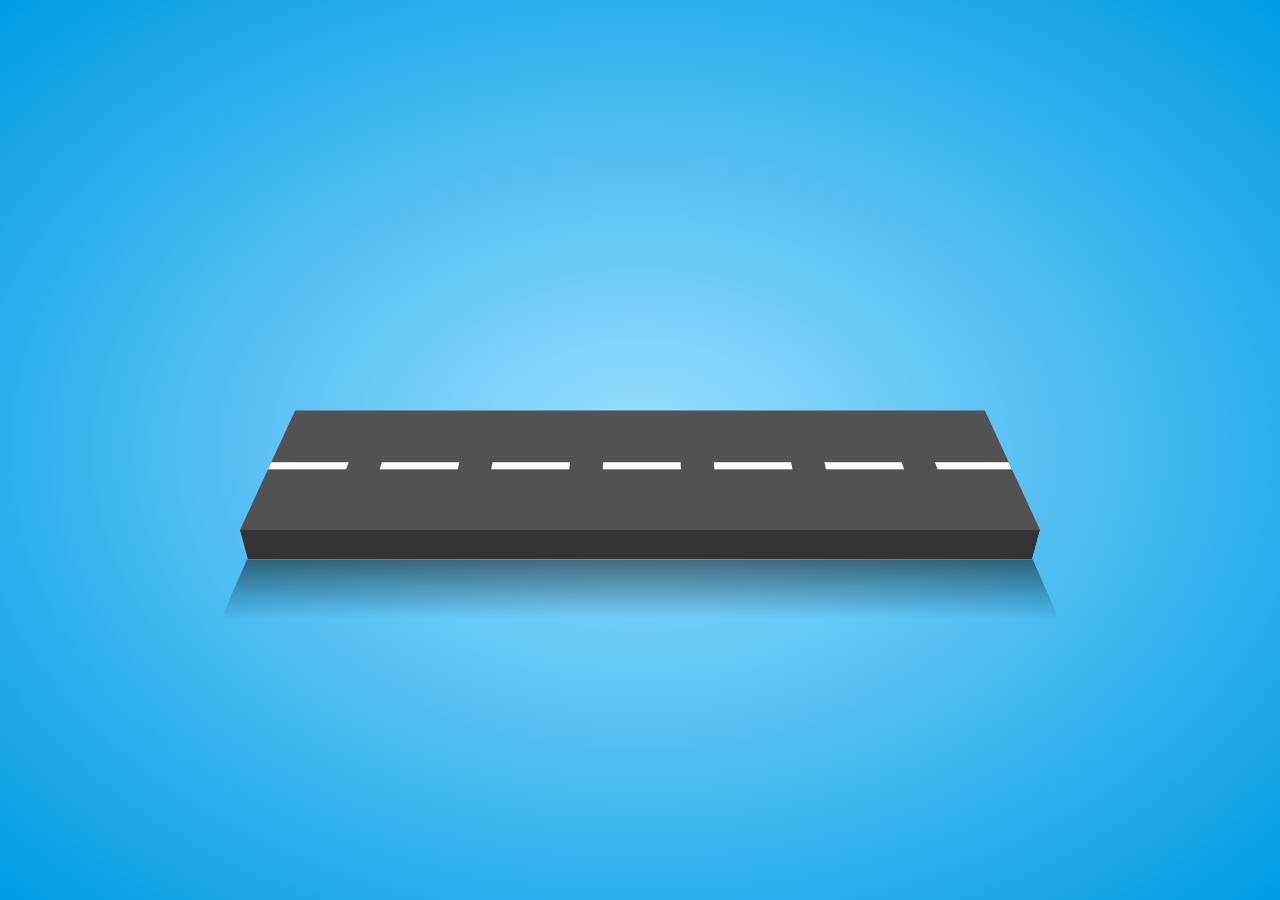
<file: Estrada infinita/index.html>
<!DOCTYPE html>
<html>
<head>
    <title>Estrada Infinita</title>
    <link rel="stylesheet" type="text/css" href="style.css">
</head>
<body>
    <div class="estrada">
        <div class="sombra"></div>
    </div>
</body>
</html>
</file>
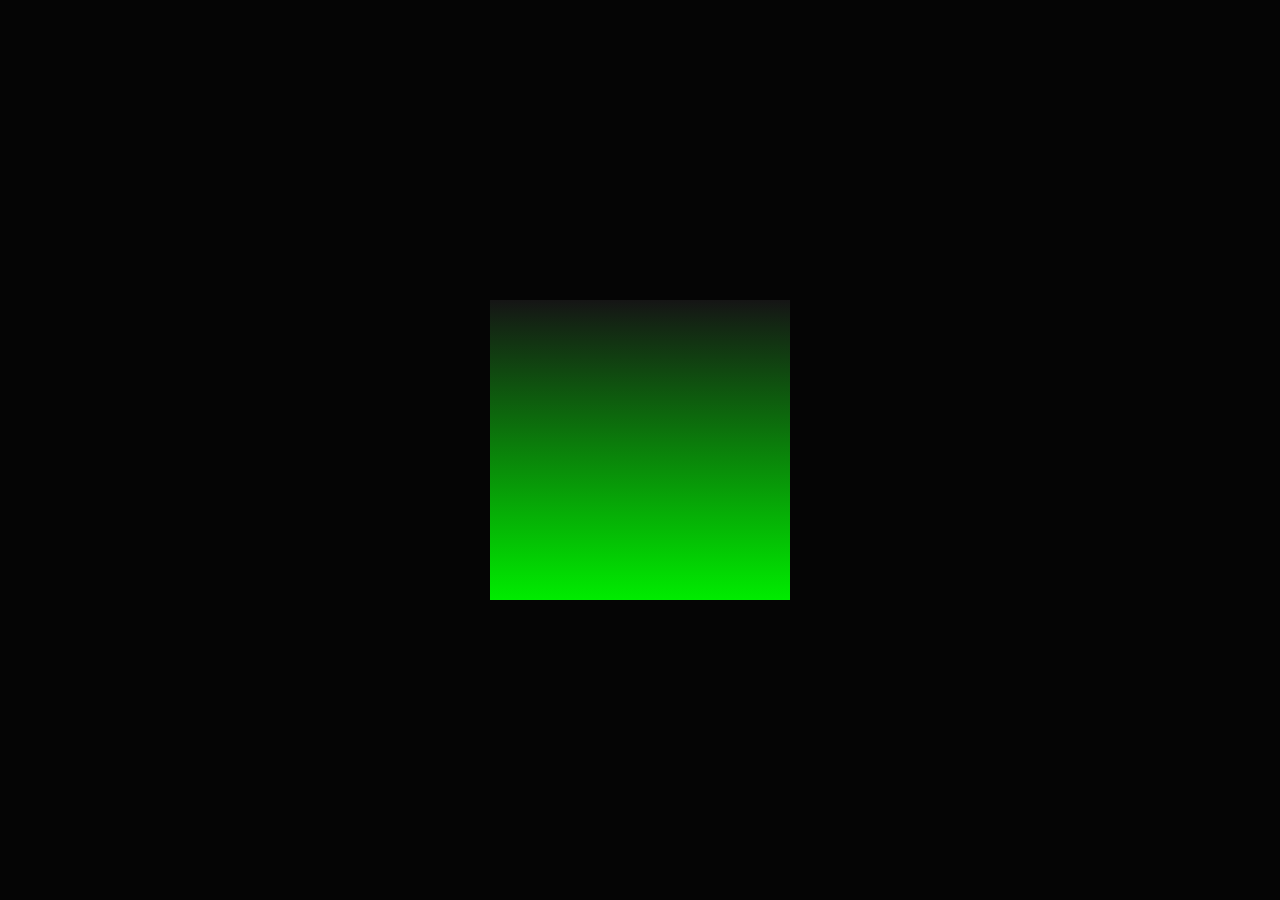
<file: Quadrado flutuante/index.html>
<!DOCTYPE html>
<html>
<head>
    <meta charset="utf-8">
    <title>Quadrado</title>
    <link rel="stylesheet" href="style.css">
</head>
<body>
    <div class="cubo">
        <div class="topo"></div>
        <div>
            <span style="--i:0;"></span>
            <span style="--i:1;"></span>
            <span style="--i:2;"></span>
            <span style="--i:3;"></span>
        </div>
    </div>
</body>
</html>
</file>
<file: Estrada infinita/style.css>
body{
    margin: 0;
    padding: 0;
    display: flex;
    justify-content: center;
    align-items: center;
    min-height: 100vh;
    background: radial-gradient(#9bdfff,#009be4);
}
.estrada{
    position: relative;
    width: 800px;
    height: 160px;
    background: #525252;
    transform-origin: bottom;
    transform-style: preserve-3d;
    transform: perspective(500px) rotateX(30deg);
}
.estrada:before{
    content: "";
    position: absolute;
    top: 50%;
    transform: translateY(-50%);
    left: 0;
    width: 100%;
    height: 10px;
    background: linear-gradient(90deg,#fff 0%,#fff 70%,#525252 70%, #525252 100%);
    background-size: 120px;
    animation: animate 0.5s linear infinite;
}
@keyframes animate{
    0%{
        background-position: 0px;
    }
    100%{
        background-position: -120px;
    }
}
.estrada:after{
    content: "";
    position: absolute;
    width: 100%;
    height: 30px;
    background: #333;
    bottom: -30px;
    transform-origin: top;
    transform: perspective(500px) rotateX(-25deg);
}
.sombra{
    position: absolute;
    bottom: -93px;
    left: 50%;
    transform: translateX(-50%);
    width: 95%;
    height: 60px;
    background: linear-gradient(#000, transparent);
    opacity: .5;
}
</file>
<file: Quadrado flutuante/style.css>
*{
    margin: 0;
    padding: 0;
    box-sizing: border-box;
}
body{
    display: flex;
    justify-content: center;
    align-items: center;
    min-height: 100vh;
    background: #050505;
}
.cubo{
    position: relative;
    width: 300px;
    height: 300px;
    transform-style: preserve-3d;
    animation: animate 4s linear infinite;
}
@keyframes animate{
    0%{
        transform: rotateX(-30deg) rotateY(0deg);
    }
    100%{
        transform: rotateX(-30deg) rotateY(360deg);
    }
}
.cubo div{
    position: absolute;
    top: 0;
    left: 0;
    width: 100%;
    height: 100%;
    transform-style: preserve-3d;
}
.cubo div span{
    position: absolute;
    top: 0;
    left: 0;
    width: 100%;
    height: 100%;
    background: linear-gradient(#151515,#00ec00);
    transform: rotateY(calc(90deg * var(--i))) translateZ(150px);
}
.topo{
    position: absolute;
    top: 0;
    left: 0;
    width: 300px;
    height: 300px;
    background: #222;
    transform: rotateX(90deg)translateZ(150px);
}
.topo:before{
    content: "";
    position: absolute;
    top: 0;
    left: 0;
    width: 300px;
    height: 300px;
    background: #0f0;
    transform: translateZ(-380px);
    filter: blur(20px);
    box-shadow: 0 0 120px rgba(0,255,0,0.2), 0 0 200px rgba(0,255,0,0.4), 0 0 300px rgba(0,255,0,0.6), 0 0 400px rgba(0,255,0,0.8), 0 0 500px rgba(0,255,0,1);
}
</file>
